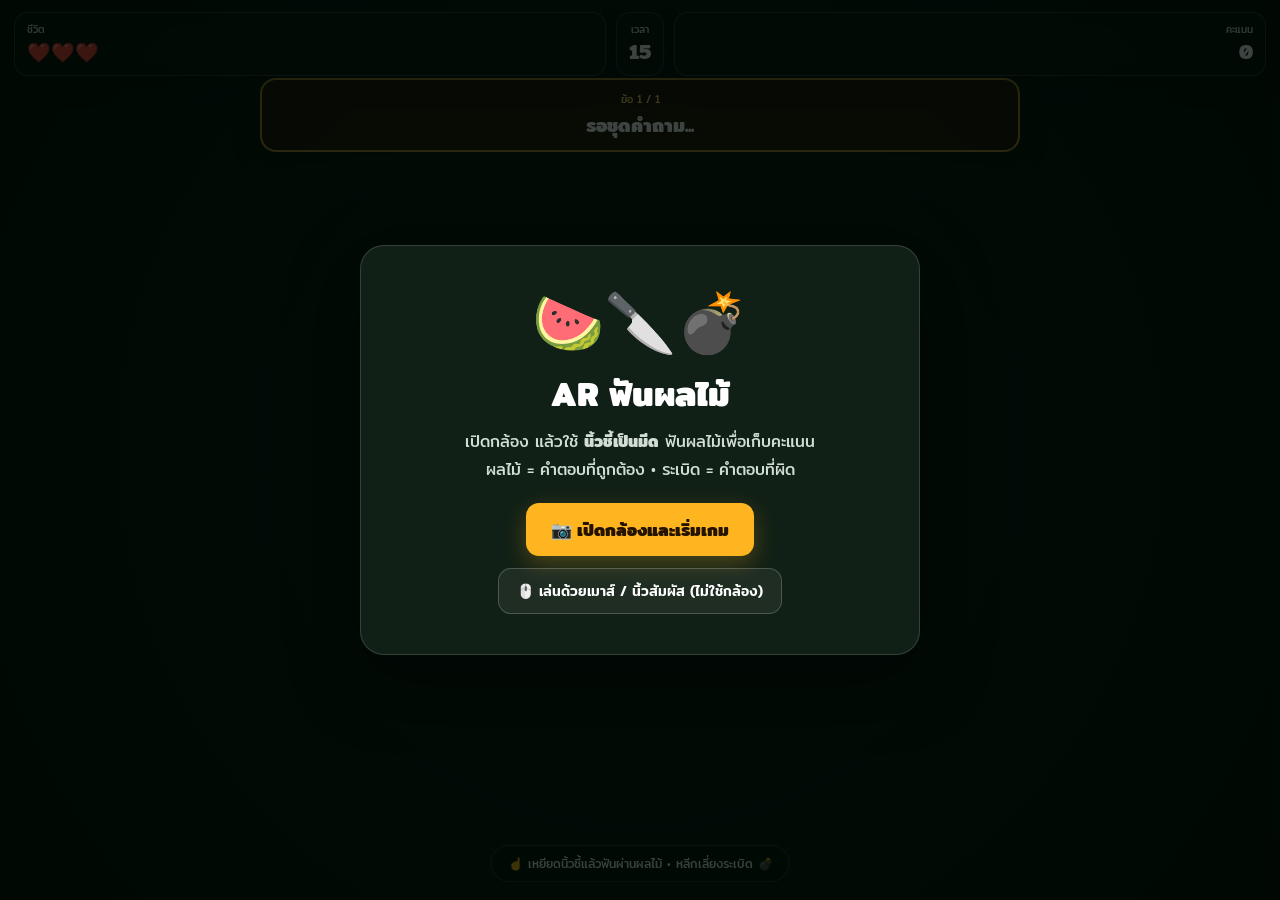
<file: ar_fruit_slash_game.html>
<!doctype html>
<html lang="th">
<head>
<meta charset="utf-8">
<meta name="viewport" content="width=device-width,initial-scale=1,maximum-scale=1,user-scalable=no">
<title>EduGame AR ฟันผลไม้เลี่ยงระเบิด</title>
<script src="edugame-common.js"></script>
<script src="edugame-libs.js"></script>
<style>
@import url('https://fonts.googleapis.com/css2?family=Mitr:wght@300;400;500;600;700;800&display=swap');
*{box-sizing:border-box} html,body{margin:0;width:100%;height:100%;overflow:hidden;background:#07150d;color:#fff;font-family:Mitr,sans-serif}
#app{position:relative;width:100%;height:100%;overflow:hidden;background:#07150d}
#video{position:absolute;width:100%;height:100%;object-fit:cover;transform:scaleX(-1);filter:saturate(1.04) brightness(.78)}
#gameCanvas{position:absolute;inset:0;width:100%;height:100%;touch-action:none}
.vignette{position:absolute;inset:0;pointer-events:none;background:radial-gradient(circle at center,transparent 45%,rgba(0,0,0,.55) 100%)}
.hud{position:absolute;left:14px;right:14px;top:12px;display:grid;grid-template-columns:1fr auto 1fr;gap:10px;align-items:start;z-index:5;pointer-events:none}
.badge{background:rgba(10,18,13,.78);border:1px solid rgba(255,255,255,.16);backdrop-filter:blur(8px);border-radius:14px;padding:8px 12px;box-shadow:0 8px 24px rgba(0,0,0,.2)}
.badge b{font-size:19px}.badge small{display:block;color:#d5dfd8;font-size:10px}
.centerHud{text-align:center}.timer{font-size:27px;color:#fff}.timer.warn{color:#ffd34d}.timer.danger{color:#ff6b6b}
.questionBox{position:absolute;top:78px;left:50%;transform:translateX(-50%);width:min(760px,calc(100% - 30px));background:rgba(40,22,7,.84);border:2px solid rgba(255,197,75,.65);border-radius:16px;padding:10px 18px;text-align:center;z-index:4;box-shadow:0 10px 28px rgba(0,0,0,.22)}
.questionBox .num{font-size:11px;color:#ffd86b}.questionBox .q{font-size:19px;font-weight:700;margin-top:2px}
.hint{position:absolute;bottom:18px;left:50%;transform:translateX(-50%);z-index:5;background:rgba(5,18,10,.72);border:1px solid rgba(255,255,255,.15);border-radius:30px;padding:8px 16px;font-size:12px;color:#eaf5ee;white-space:nowrap}
.overlay{position:absolute;inset:0;display:grid;place-items:center;background:rgba(1,8,4,.76);z-index:20;padding:20px;text-align:center}
.panel{width:min(560px,100%);background:rgba(18,34,23,.96);border:1px solid rgba(255,255,255,.15);border-radius:24px;padding:30px 24px;box-shadow:0 24px 70px rgba(0,0,0,.4)}
.panel h1{margin:0 0 8px;font-size:34px}.panel p{color:#d1ddd5;line-height:1.7;margin:8px 0 20px}
.primary{border:0;border-radius:13px;padding:13px 25px;background:#ffb51f;color:#241300;font:700 17px Mitr;cursor:pointer;box-shadow:0 8px 22px rgba(255,181,31,.25)}
.secondary{border:1px solid rgba(255,255,255,.2);border-radius:13px;padding:11px 18px;background:rgba(255,255,255,.06);color:#fff;font:500 14px Mitr;cursor:pointer;margin-left:8px}
.hidden{display:none!important}
.resultScore{font-size:44px;font-weight:800;color:#ffd45b;margin:8px}
.resultMeta{display:flex;justify-content:center;gap:10px;flex-wrap:wrap;margin:12px 0 20px}.pill{background:rgba(255,255,255,.08);padding:7px 11px;border-radius:10px;font-size:12px}
.cameraMsg{font-size:13px;color:#ffcf70;margin-top:10px}
@media(max-width:650px){.hud{grid-template-columns:auto 1fr auto}.badge{padding:6px 9px}.badge b{font-size:15px}.questionBox{top:70px}.questionBox .q{font-size:16px}.hint{font-size:10px;bottom:10px}.panel h1{font-size:28px}}
</style>
</head>
<body>
<div id="app">
  <video id="video" playsinline muted></video>
  <canvas id="gameCanvas"></canvas>
  <div class="vignette"></div>

  <div class="hud">
    <div class="badge"><small>ชีวิต</small><b id="lives">❤️❤️❤️</b></div>
    <div class="badge centerHud"><small>เวลา</small><b id="timer" class="timer">15</b></div>
    <div class="badge" style="text-align:right"><small>คะแนน</small><b id="score">0</b></div>
  </div>

  <div class="questionBox">
    <div class="num" id="questionNum">ข้อ 1 / 1</div>
    <div class="q" id="questionText">รอชุดคำถาม...</div>
    <img id="questionImage" alt="รูปประกอบคำถาม" style="display:none;max-height:64px;max-width:100%;border-radius:8px;margin-top:6px;object-fit:contain">
  </div>
  <div class="hint">☝️ เหยียดนิ้วชี้แล้วฟันผ่านผลไม้ • หลีกเลี่ยงระเบิด 💣</div>

  <div id="startOverlay" class="overlay">
    <div class="panel">
      <div style="font-size:58px">🍉🔪💣</div>
      <h1>AR ฟันผลไม้</h1>
      <p>เปิดกล้อง แล้วใช้ <b>นิ้วชี้เป็นมีด</b> ฟันผลไม้เพื่อเก็บคะแนน<br>ผลไม้ = คำตอบที่ถูกต้อง • ระเบิด = คำตอบที่ผิด</p>
      <button class="primary" id="startBtn">📷 เปิดกล้องและเริ่มเกม</button>
      <div style="margin-top:12px"><button class="secondary" id="pointerBtn" style="margin-left:0">🖱️ เล่นด้วยเมาส์ / นิ้วสัมผัส (ไม่ใช้กล้อง)</button></div>
      <div id="cameraMsg" class="cameraMsg"></div>
    </div>
  </div>

  <div id="questionOverlay" class="overlay hidden">
    <div class="panel">
      <div style="font-size:45px">🎯</div>
      <h1 id="roundTitle">ข้อ 1</h1>
      <p id="roundQuestion">คำถาม</p>
      <img id="roundImage" alt="รูปประกอบคำถาม" style="display:none;max-height:170px;max-width:100%;border-radius:12px;margin:0 auto 10px;object-fit:contain">
      <p style="font-size:13px">เตรียมนิ้วชี้ให้พร้อม แล้วกดเริ่ม<br>คุณมีเวลา <b style="color:#ffd45b">15 วินาที</b></p>
      <button class="primary" id="roundStartBtn">เริ่มฟันผลไม้</button>
    </div>
  </div>

  <div id="resultOverlay" class="overlay hidden">
    <div class="panel">
      <div style="font-size:50px">🏆</div>
      <h1>จบเกม!</h1>
      <div class="resultScore" id="finalScore">0</div>
      <div class="resultMeta">
        <span class="pill" id="fruitStat">🍎 ผลไม้ 0</span>
        <span class="pill" id="bombStat">💣 ระเบิด 0</span>
        <span class="pill" id="roundStat">ข้อ 0</span>
      </div>
      <button class="primary" id="restartBtn">เล่นอีกครั้ง</button>
      <button class="secondary" id="closeBtn">กลับไปเลือกเกม</button>
    </div>
  </div>
</div>

<script>
(() => {
  const video = document.getElementById('video');
  const canvas = document.getElementById('gameCanvas');
  const ctx = canvas.getContext('2d');
  const scoreEl = document.getElementById('score');
  const livesEl = document.getElementById('lives');
  const timerEl = document.getElementById('timer');
  const qNumEl = document.getElementById('questionNum');
  const qTextEl = document.getElementById('questionText');
  const startOverlay = document.getElementById('startOverlay');
  const questionOverlay = document.getElementById('questionOverlay');
  const resultOverlay = document.getElementById('resultOverlay');
  const cameraMsg = document.getElementById('cameraMsg');

  let questionSet = {name:'ชุดคำถาม',questions:[]};
  let questions = [];
  let roundIndex = 0, score = 0, lives = 3;
  let fruitsSliced = 0, bombsHit = 0;
  let roundActive = false, gameStarted = false;
  const ROUND_SECONDS = 15;
  let roundStartTime = 0, timeLeft = ROUND_SECONDS, lastSpawnSecond = -1;
  let objects = [], particles = [], trail = [];
  let lastFrame = performance.now(), handReady = false, lastHand = null;
  let camHandle = null, tracker = null, hands = null;
  let pendingStart = false;
  let pointerMode = false, pointerDown = false;

  const fruitEmoji = ['🍎','🍊','🍉','🍓','🍍','🍌','🥝','🍇','🍑'];
  const bombEmoji = '💣';

  function resize(){canvas.width=innerWidth*devicePixelRatio;canvas.height=innerHeight*devicePixelRatio;canvas.style.width=innerWidth+'px';canvas.style.height=innerHeight+'px';ctx.setTransform(devicePixelRatio,0,0,devicePixelRatio,0,0)}
  addEventListener('resize',resize); resize();

  const normalizeAnswer=EduCommon.normalizeAnswer;
  function escapeText(v){return String(v||'').replace(/[&<>"]/g,'');}

  function getAnswers(q){return (Array.isArray(q.answers)?q.answers:[]).map(normalizeAnswer).slice(0,4)}

  function setQuestionUI(){
    const q=questions[roundIndex]||{};
    qNumEl.textContent=`ข้อ ${roundIndex+1} / ${questions.length}`;
    qTextEl.textContent=q.question||'คำถาม';
    setImg('questionImage',q.image_url);
  }
  function setImg(id,url){const el=document.getElementById(id);if(!el)return;if(url){el.src=url;el.style.display='block'}else{el.removeAttribute('src');el.style.display='none'}}

  function showQuestionOverlay(){
    roundActive=false;
    setQuestionUI();
    document.getElementById('roundTitle').textContent=`ข้อ ${roundIndex+1}`;
    document.getElementById('roundQuestion').textContent=questions[roundIndex]?.question||'คำถาม';
    setImg('roundImage',questions[roundIndex]?.image_url);
    questionOverlay.classList.remove('hidden');
  }

  function startRound(){
    questionOverlay.classList.add('hidden');
    roundActive=true; roundStartTime=performance.now(); timeLeft=ROUND_SECONDS;
    timerEl.textContent=String(ROUND_SECONDS); timerEl.className='timer';
    objects=[]; particles=[]; trail=[]; lastSpawnSecond=-1;
    spawnObjects();
  }

  function spawnObjects(){
    const q=questions[roundIndex]||{};
    const answers=getAnswers(q);
    const correctIndex=Number.isInteger(q.correct)?q.correct:0;
    const correct=answers[correctIndex]||{text:'คำตอบที่ถูก',image_url:''};
    const wrong=answers.filter((_,i)=>i!==correctIndex);
    const now=performance.now();
    // ทุก ๆ 1 วินาที: ผลไม้ 5 ชิ้น + ระเบิด 2 ลูก
    for(let i=0;i<5;i++) objects.push(makeObject('fruit',correct,i));
    for(let i=0;i<2;i++) objects.push(makeObject('bomb',wrong[i%Math.max(1,wrong.length)]||{text:'คำตอบผิด',image_url:''},i));
    lastSpawnSecond=Math.floor((now-roundStartTime)/1000);
  }

  function makeObject(type,answer,i){
    const w=innerWidth,h=innerHeight;
    const x=70+Math.random()*Math.max(100,w-140);
    return {
      type, answer, x, y:h+75+Math.random()*100,
      vx:(Math.random()-.5)*(type==='bomb'?110:150), vy:-(720+Math.random()*260),
      r:type==='bomb'?47:52, rotation:(Math.random()-.5)*.5, vr:(Math.random()-.5)*2.2,
      sliced:false, born:performance.now()+i*55, remove:false,
      emoji:type==='bomb'?bombEmoji:fruitEmoji[Math.floor(Math.random()*fruitEmoji.length)]
    };
  }

  function update(dt,now){
    if(roundActive){
      timeLeft=Math.max(0,ROUND_SECONDS-(now-roundStartTime)/1000);
      timerEl.textContent=Math.ceil(timeLeft);
      timerEl.className='timer'+(timeLeft<=3?' danger':timeLeft<=5?' warn':'');
      const elapsedSecond=Math.floor((now-roundStartTime)/1000);
      if(elapsedSecond>lastSpawnSecond && elapsedSecond<ROUND_SECONDS){ spawnObjects(); }
      if(timeLeft<=0){endRound();}
    }
    objects.forEach(o=>{
      if(now<o.born)return;
      o.x+=o.vx*dt; o.y+=o.vy*dt; o.vy+=900*dt; o.rotation+=o.vr*dt;
      if(o.x<40||o.x>innerWidth-40)o.vx*=-1;
    });
    objects=objects.filter(o=>o.y<innerHeight+140 && !o.remove);
    particles.forEach(p=>{p.x+=p.vx*dt;p.y+=p.vy*dt;p.vy+=600*dt;p.life-=dt});
    particles=particles.filter(p=>p.life>0);
    trail=trail.filter(p=>now-p.t<170);
  }

  function drawImageCover(img,x,y,w,h){
    const iw=img.naturalWidth||1,ih=img.naturalHeight||1,scale=Math.max(w/iw,h/ih),dw=iw*scale,dh=ih*scale;
    ctx.drawImage(img,x-dw/2,y-dh/2,dw,dh);
  }

  function drawObject(o){
    if(performance.now()<o.born)return;
    ctx.save();ctx.translate(o.x,o.y);ctx.rotate(o.rotation);
    ctx.shadowBlur=18;ctx.shadowColor=o.type==='bomb'?'rgba(255,60,60,.65)':'rgba(255,205,60,.55)';
    ctx.textAlign='center';ctx.textBaseline='middle';
    const mode=EduCommon.answerMode(o.answer);
    const fill=o.type==='bomb'?'rgba(115,14,14,.92)':'rgba(20,74,39,.92)';
    if(mode==='text'){
      // ไม่มีรูป -> แสดงข้อความที่พิมพ์ไว้ (มีผลไม้/ระเบิดเป็นตัวตกแต่ง)
      ctx.font=`${o.r*1.55}px "Apple Color Emoji","Segoe UI Emoji",sans-serif`;
      ctx.fillText(o.emoji,0,-8);
      ctx.shadowBlur=0;
      EduCommon.drawAnswerCard(ctx,o.answer,0,o.r*.72+16,{fill,stroke:'rgba(255,255,255,.72)',lineWidth:1,font:'Mitr, sans-serif',fontSize:14,maxTextWidth:190,minWidth:90,textOnlyHeight:32});
    }else{
      // มีรูป -> แสดงรูป และถ้ามีข้อความจะอยู่ใต้ภาพ
      ctx.shadowBlur=0;
      const box=EduCommon.drawAnswerCard(ctx,o.answer,0,0,{fill,stroke:'rgba(255,255,255,.9)',lineWidth:3,font:'Mitr, sans-serif',fontSize:14,imageSize:o.r*1.5});
      ctx.font='24px "Apple Color Emoji","Segoe UI Emoji",sans-serif';
      ctx.fillText(o.emoji,box.w/2-6,-box.h/2+6);
    }
    ctx.restore();
  }
  function roundRect(c,x,y,w,h,r){c.beginPath();c.moveTo(x+r,y);c.arcTo(x+w,y,x+w,y+h,r);c.arcTo(x+w,y+h,x,y+h,r);c.arcTo(x,y+h,x,y,r);c.arcTo(x,y,x+w,y,r);c.closePath()}

  function draw(){
    ctx.clearRect(0,0,innerWidth,innerHeight);
    objects.forEach(drawObject);
    particles.forEach(p=>{
      ctx.globalAlpha=Math.max(0,p.life/.65);ctx.fillStyle=p.type==='bomb'?'#ff4f4f':'#ffd45b';ctx.beginPath();ctx.arc(p.x,p.y,p.size,0,Math.PI*2);ctx.fill();
    });
    ctx.globalAlpha=1;
    if(trail.length>1){
      ctx.save();ctx.lineCap='round';ctx.lineJoin='round';
      for(let i=1;i<trail.length;i++){
        const a=trail[i-1],b=trail[i];const alpha=i/trail.length;
        ctx.strokeStyle=`rgba(120,220,255,${alpha*.9})`;ctx.lineWidth=4+alpha*10;
        ctx.beginPath();ctx.moveTo(a.x,a.y);ctx.lineTo(b.x,b.y);ctx.stroke();
      }
      ctx.strokeStyle='rgba(255,255,255,.9)';ctx.lineWidth=3;
      const p=trail[trail.length-1];ctx.beginPath();ctx.arc(p.x,p.y,9,0,Math.PI*2);ctx.stroke();
      ctx.restore();
    }
  }

  function slashAt(x,y){
    if(!roundActive)return;
    for(const o of objects){
      if(o.sliced||performance.now()<o.born)continue;
      if(Math.hypot(x-o.x,y-o.y)<o.r*1.05){
        o.sliced=true;
        if(o.type==='fruit'){
          score+=10;fruitsSliced++; burst(o.x,o.y,'fruit');
        }else{
          score=Math.max(0,score-5);bombsHit++;lives--;burst(o.x,o.y,'bomb');updateLives();
          if(lives<=0){endGame();return;}
        }
        updateScore();
      }
    }
  }
  function burst(x,y,type){
    for(let i=0;i<18;i++)particles.push({x,y,vx:(Math.random()-.5)*330,vy:(Math.random()-.8)*330,size:3+Math.random()*6,life:.45+Math.random()*.25,type});
  }
  function updateScore(){scoreEl.textContent=score;EduCommon.reportScore(score)}
  function updateLives(){livesEl.textContent='❤️'.repeat(lives)+'🖤'.repeat(3-lives)}

  function endRound(){
    if(!roundActive)return;
    roundActive=false;
    setTimeout(()=>{
      if(lives<=0){endGame();return}
      roundIndex++;
      if(roundIndex>=questions.length)endGame(); else showQuestionOverlay();
    },500);
  }

  function endGame(){
    roundActive=false;gameStarted=false;
    document.getElementById('finalScore').textContent=score;
    document.getElementById('fruitStat').textContent=`🍎 ผลไม้ ${fruitsSliced}`;
    document.getElementById('bombStat').textContent=`💣 ระเบิด ${bombsHit}`;
    document.getElementById('roundStat').textContent=`📝 ${Math.min(roundIndex+1,questions.length)} ข้อ`;
    resultOverlay.classList.remove('hidden');
    window.parent.postMessage({type:'EDUGAME_FRUIT_RESULT',payload:{score,fruitsSliced,bombsHit,rounds:questions.length}},'*');
    EduCommon.reportScore(score,{final:true});
  }

  function beginGame(delay){
    startOverlay.classList.add('hidden');
    resetGame();
    setTimeout(showQuestionOverlay,delay||350);
  }

  function enterPointerMode(msg){
    pointerMode=true;
    cameraMsg.textContent=msg||'โหมดเมาส์/สัมผัส: กดค้างแล้วลากผ่านผลไม้เพื่อฟัน';
    document.querySelector('.hint').textContent='🖱️ กดค้างแล้วลากเมาส์/นิ้วผ่านผลไม้เพื่อฟัน • หลีกเลี่ยงระเบิด 💣';
    video.style.display='none';
    if(gameStarted||!resultOverlay.classList.contains('hidden')){ // สลับกลางเกม/ตอนดูผลคะแนน: ไม่รีเซ็ตเกม
      lastHand=null;
      const hint=document.querySelector('.hint'),old=hint.textContent;
      hint.textContent='⚠️ '+(msg||'สลับเป็นโหมดเมาส์/สัมผัส');
      setTimeout(()=>{hint.textContent='🖱️ กดค้างแล้วลากเมาส์/นิ้วผ่านผลไม้เพื่อฟัน • หลีกเลี่ยงระเบิด 💣'},5000);
      return;
    }
    beginGame(msg?1200:350);
  }

  async function startCamera(){
    const btn=document.getElementById('startBtn');
    btn.disabled=true;
    cameraMsg.textContent='กำลังเปิดกล้อง... (กดอนุญาตเมื่อเบราว์เซอร์ถาม)';
    try{
      camHandle=await EduLibs.openCamera(video);
    }catch(e){
      btn.disabled=false;
      enterPointerMode('เปิดกล้องไม่ได้: '+EduLibs.explainCameraError(e)+' — สลับเป็นโหมดเมาส์/สัมผัสให้แล้ว');
      return;
    }
    camHandle.onEnded(()=>fallbackToPointer('กล้องหยุดส่งภาพ — สลับเป็นโหมดเมาส์/สัมผัสให้แล้ว'));
    cameraMsg.textContent='กล้องพร้อมแล้ว ✓ กำลังโหลดระบบตรวจจับมือ...';
    try{
      await EduLibs.loadAll(['hands']);
      initHands();
      await EduLibs.initHands(hands);
      tracker=EduLibs.trackHands(video,hands,{onFatal:()=>fallbackToPointer('ระบบตรวจจับมือหยุดทำงาน — สลับเป็นโหมดเมาส์/สัมผัสให้แล้ว')});
    }catch(e){
      btn.disabled=false;
      hands=null;
      fallbackToPointer('โหลดระบบตรวจจับมือไม่ได้ (ตรวจสอบอินเทอร์เน็ต) — สลับเป็นโหมดเมาส์/สัมผัสให้แล้ว');
      return;
    }
    cameraMsg.textContent='พร้อมเล่น ✓';
    beginGame(350);
  }

  function fallbackToPointer(msg){
    if(tracker){tracker.stop();tracker=null}
    if(camHandle){camHandle.stop();camHandle=null}
    enterPointerMode(msg);
  }

  function moveBlade(x,y){
    if(lastHand){
      const steps=Math.max(1,Math.ceil(Math.hypot(x-lastHand.x,y-lastHand.y)/16));
      for(let i=1;i<=steps;i++){
        const px=lastHand.x+(x-lastHand.x)*i/steps,py=lastHand.y+(y-lastHand.y)*i/steps;
        trail.push({x:px,y:py,t:performance.now()});slashAt(px,py);
      }
    }
    lastHand={x,y};
  }

  canvas.addEventListener('pointerdown',e=>{ if(!pointerMode)return; pointerDown=true; lastHand=null; try{canvas.setPointerCapture(e.pointerId)}catch(_){} moveBlade(e.clientX,e.clientY); e.preventDefault(); });
  canvas.addEventListener('pointermove',e=>{ if(!pointerMode||!pointerDown)return; moveBlade(e.clientX,e.clientY); e.preventDefault(); });
  const endPtr=()=>{ pointerDown=false; lastHand=null; };
  canvas.addEventListener('pointerup',endPtr); canvas.addEventListener('pointercancel',endPtr); canvas.addEventListener('pointerleave',endPtr);

  function initHands(){
    if(hands)return;
    hands=new Hands({locateFile:file=>EduLibs.handsBase()+file});
    hands.setOptions({maxNumHands:1,modelComplexity:1,minDetectionConfidence:.58,minTrackingConfidence:.58});
    hands.onResults(results=>{
      handReady=!!(results.multiHandLandmarks&&results.multiHandLandmarks.length);
      if(!handReady){lastHand=null;return}
      const lm=results.multiHandLandmarks[0], tip=lm[8];
      // แปลงพิกัดให้ตรงกับภาพกล้องที่ถูกกลับด้านและครอบตัดแบบ cover
      const mp=EduLibs.mapPoint(video,tip.x,tip.y,innerWidth,innerHeight),x=mp.x,y=mp.y;
      const extended = tip.y < lm[6].y; // นิ้วชี้เหยียดเป็นหลัก
      if(extended){ moveBlade(x,y); } else lastHand=null;
    });
  }

  function resetGame(){
    if(!questions.length){questions=EduCommon.defaultQuestions();}
    roundIndex=0;score=0;lives=3;fruitsSliced=0;bombsHit=0;objects=[];particles=[];trail=[];gameStarted=true;updateScore();updateLives();setQuestionUI();
  }

  document.getElementById('startBtn').onclick=startCamera;
  document.getElementById('pointerBtn').onclick=()=>enterPointerMode();
  document.getElementById('roundStartBtn').onclick=startRound;
  document.getElementById('restartBtn').onclick=()=>{resultOverlay.classList.add('hidden');resetGame();showQuestionOverlay()};
  document.getElementById('closeBtn').onclick=()=>window.parent.postMessage({type:'EDUGAME_CLOSE_GAME'},'*');

  window.addEventListener('message',e=>{
    if(e.data?.type==='EDUGAME_QUESTION_SET'){
      questionSet=e.data.payload||{};questions=EduCommon.normalizeQuestions(questionSet.questions);EduCommon.preloadQuestions(questions);
      if(questions.length){setQuestionUI(); if(!gameStarted){/* wait for start */}}
    }
  });

  window.parent.postMessage({type:'EDUGAME_FRUIT_READY'},'*');

  function loop(now){
    const dt=Math.min(.035,(now-lastFrame)/1000);lastFrame=now;update(dt,now);draw();requestAnimationFrame(loop);
  }
  requestAnimationFrame(loop);
})();
</script>
</body>
</html>
</file>
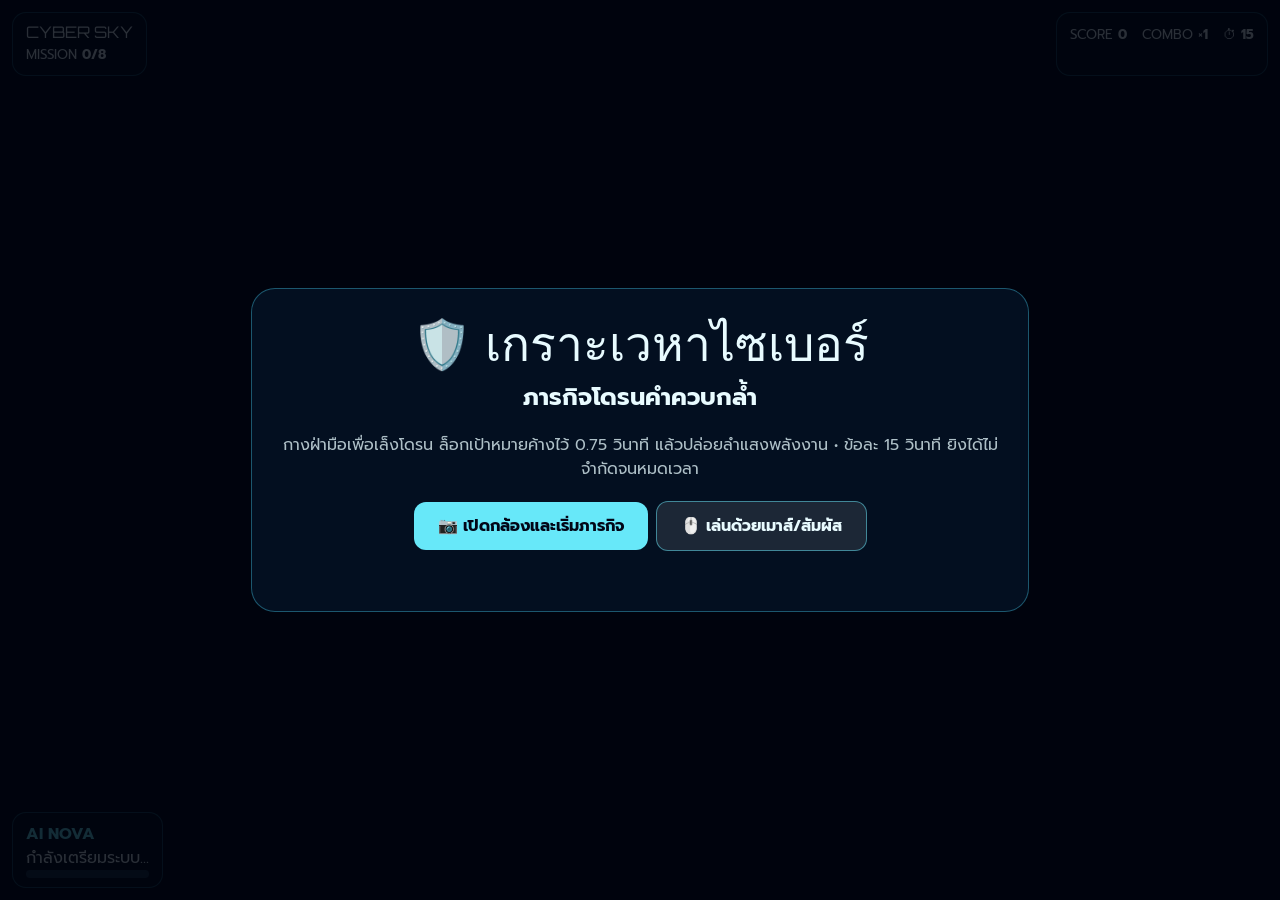
<file: cyber_sky_aero_intercept.html>
<!doctype html><html lang="th"><head><meta charset="utf-8"><meta name="viewport" content="width=device-width,initial-scale=1">
<title>เกราะเวหาไซเบอร์</title>
<link href="https://fonts.googleapis.com/css2?family=Kanit:wght@400;600;700&family=Orbitron:wght@500;700;800&family=Prompt:wght@400;600;700&family=Rajdhani:wght@500;700&display=swap" rel="stylesheet">
<style>
html,body{margin:0;width:100%;height:100%;overflow:hidden;background:#020817;color:#e8fbff;font-family:Prompt,sans-serif}#v{position:fixed;inset:0;width:100%;height:100%;object-fit:cover;transform:scaleX(-1);opacity:.62;filter:brightness(.85) saturate(1.05)}canvas{position:fixed;inset:0;width:100%;height:100%}.hud{position:fixed;z-index:4;top:12px;left:12px;right:12px;display:flex;justify-content:space-between;gap:8px;pointer-events:none}.glass{background:rgba(3,15,34,.72);border:1px solid rgba(70,220,255,.3);backdrop-filter:blur(10px);border-radius:14px;padding:9px 13px}.orbit{font-family:Orbitron}.modal{position:fixed;z-index:9;inset:0;display:flex;align-items:center;justify-content:center;background:rgba(0,3,12,.82)}.card{width:min(720px,calc(100% - 32px));padding:28px;border-radius:24px;background:rgba(4,16,34,.97);border:1px solid rgba(74,220,255,.35);text-align:center}.bar{height:8px;background:#16334a;border-radius:8px;overflow:hidden}.fill{height:100%;width:0;background:#67e8f9}.banner{position:fixed;z-index:6;top:20%;left:50%;transform:translateX(-50%);padding:12px 24px;border-radius:14px;text-align:center;display:none}.nova{position:fixed;z-index:4;bottom:12px;left:12px;max-width:420px}.stars{font-size:42px;letter-spacing:6px;color:#fde68a}
#question-pop{position:fixed;z-index:8;left:50%;top:50%;width:min(92vw,920px);min-height:170px;box-sizing:border-box;padding:clamp(20px,4vw,44px);display:flex;flex-direction:column;align-items:center;justify-content:center;gap:12px;text-align:center;background:linear-gradient(135deg,rgba(5,35,62,.98),rgba(9,18,48,.98));border:2px solid #67e8f9;border-radius:26px;box-shadow:0 0 55px rgba(34,211,238,.35);transform:translate(-50%,-50%);opacity:0;pointer-events:none}
#question-pop.show{animation:question-arrive 2.15s cubic-bezier(.2,.8,.2,1) forwards}
#question-pop .q-label{font:700 clamp(13px,2vw,19px) Orbitron,sans-serif;letter-spacing:.14em;color:#67e8f9}
#question-pop .q-text{font-size:clamp(23px,4vw,42px);font-weight:700;line-height:1.35;color:#fff;text-shadow:0 2px 14px rgba(0,0,0,.5)}
#question-pop img{max-width:min(40vw,230px);max-height:22vh;object-fit:contain;border-radius:12px}
@keyframes question-arrive{0%{top:50%;transform:translate(-50%,-50%) scale(1);width:min(92vw,920px);min-height:210px;opacity:0}12%{opacity:1}68%{top:50%;transform:translate(-50%,-50%) scale(.88);width:min(92vw,920px);opacity:1}100%{top:84px;transform:translate(-50%,0) scale(.68);width:min(92vw,920px);min-height:110px;padding:12px 20px;border-radius:18px;opacity:.96}}
@media(max-width:600px){@keyframes question-arrive{0%{top:50%;transform:translate(-50%,-50%) scale(1);width:94vw;min-height:200px;opacity:0}12%{opacity:1}68%{top:50%;transform:translate(-50%,-50%) scale(.9);width:94vw;opacity:1}100%{top:76px;transform:translate(-50%,0) scale(.78);width:94vw;min-height:90px;padding:10px;border-radius:16px;opacity:.96}}}
#question-pop.hide{display:none}

.text-3xl{font-size:1.875rem;line-height:2.25rem}.text-2xl{font-size:1.5rem;line-height:2rem}@media(min-width:768px){.md\:text-5xl{font-size:3rem;line-height:1.1}}
.mt-3{margin-top:.75rem}.mt-5{margin-top:1.25rem}.opacity-75{opacity:.75}
button#go,button#goPointer{border:0;cursor:pointer;border-radius:12px;padding:12px 24px;font-weight:700;font-family:inherit;font-size:16px;background:#67e8f9;color:#020617}
button#goPointer{background:rgba(255,255,255,.1);color:#e8fbff;border:1px solid rgba(103,232,249,.5);margin-left:8px}
#modal #cam-note{margin-top:14px;font-size:13px;color:#fde68a;min-height:18px}
canvas#c{touch-action:none}
</style></head><body>
<video id="v" autoplay playsinline muted></video><canvas id="c"></canvas>
<div class="hud"><div class="glass"><div class="orbit">CYBER SKY</div><small>MISSION <b id="m">0/8</b></small></div><div class="glass"><small>SCORE <b id="s">0</b> &nbsp; COMBO ×<b id="co">1</b> &nbsp; ⏱ <b id="tm">15</b></small></div></div>
<div class="nova glass"><b style="color:#67e8f9">AI NOVA</b><img id="qimg" alt="รูปประกอบคำถาม" style="display:none;max-height:120px;max-width:100%;border-radius:10px;margin:6px 0;object-fit:contain"><div id="msg">กำลังเตรียมระบบ...</div><div class="bar"><div id="charge" class="fill"></div></div></div>
<div id="banner" class="banner"></div><div id="question-pop" aria-live="polite"><div class="q-label">INCOMING QUESTION</div><div id="question-pop-text" class="q-text"></div><img id="question-pop-img" alt="" style="display:none"></div>
<div id="modal" class="modal"><div class="card"><div class="orbit text-3xl md:text-5xl">🛡️ เกราะเวหาไซเบอร์</div><h2 id="mt" class="text-2xl mt-3">ภารกิจโดรนคำควบกล้ำ</h2><p id="md" class="opacity-75 mt-3">กางฝ่ามือเพื่อเล็งโดรน ล็อกเป้าหมายค้างไว้ 0.75 วินาที แล้วปล่อยลำแสงพลังงาน • ข้อละ 15 วินาที ยิงได้ไม่จำกัดจนหมดเวลา</p><div class="mt-5"><button id="go">📷 เปิดกล้องและเริ่มภารกิจ</button><button id="goPointer">🖱️ เล่นด้วยเมาส์/สัมผัส</button></div><div id="cam-note"></div></div></div>
<script src="edugame-common.js"></script><script src="edugame-libs.js"></script>
<script>
const cv=document.getElementById('c'),x=cv.getContext('2d'),vid=document.getElementById('v');let nextWaveAt=0,lastT=0,pointerMode=false,ptr=null,loopOn=false,camStarted=false,advancing=false,qStart=0,TIME_LIMIT=15,W,H,dpr=1,running=false,hand=null,open=false,qs=[],idx=0,score=0,combo=1,drones=[],target=null,lockAt=0,particles=[],shake=0,audio=null,cam=null;
function size(){W=innerWidth;H=innerHeight;dpr=devicePixelRatio||1;cv.width=W*dpr;cv.height=H*dpr;x.setTransform(dpr,0,0,dpr,0,0)}addEventListener('resize',size);size();
function norm(a){return (a||[]).map(q=>{const n=EduCommon.normalizeQuestion(q);if(!n.question)n.question='เลือกคำตอบที่ถูกต้อง';if(!Number.isInteger(q.correct)&&q.correctAnswer){const k=n.answers.findIndex(x=>x.text===q.correctAnswer);n.correct=Math.max(0,k)}return n})}

function defaults(){return norm([{question:'คำใดเป็นคำควบกล้ำแท้ที่มี ร',answers:['ครู','ตลาด','บ้าน','ดินสอ'],correct:0},{question:'คำใดเป็นคำควบกล้ำแท้ที่มี ล',answers:['กล้า','ขนม','จาน','โต๊ะ'],correct:0},{question:'คำใดเป็นคำควบกล้ำแท้ที่มี ว',answers:['กวาง','กิน','นอน','เขียน'],correct:0},{question:'คำใดเป็นคำควบกล้ำแท้',answers:['พร้อม','อาหาร','โรงเรียน','นาฬิกา'],correct:0},{question:'คำใดมีพยัญชนะต้นควบกล้ำ',answers:['ครู','ช้าง','แมว','ดินสอ'],correct:0},{question:'คำใดเป็นคำควบกล้ำแท้',answers:['กลม','กระเป๋า','ดอกไม้','หนังสือ'],correct:0},{question:'คำใดเป็นคำควบกล้ำแท้ที่มี ว',answers:['กวาด','กิน','นอน','เขียน'],correct:0},{question:'คำใดเป็นคำควบกล้ำแท้ที่มี ร',answers:['กรอบ','ปลา','แก้ว','โต๊ะ'],correct:0}])}
function say(t){document.getElementById('msg').textContent=t}
function snd(type){try{audio=audio||new (AudioContext||webkitAudioContext)();let o=audio.createOscillator(),g=audio.createGain();o.connect(g);g.connect(audio.destination);let now=audio.currentTime;o.frequency.setValueAtTime(type==='charge'?180:type==='hit'?700:type==='bad'?100:320,now);o.frequency.exponentialRampToValueAtTime(type==='hit'?1200:type==='charge'?600:60,now+.25);g.gain.setValueAtTime(.0001,now);g.gain.exponentialRampToValueAtTime(.12,now+.02);g.gain.exponentialRampToValueAtTime(.0001,now+.32);o.start();o.stop(now+.34)}catch(e){}}
const WAVE_EVERY=()=>W<700?2.6:1.8, FALL_MIN=70, FALL_MAX=105;
function spawn(){advancing=false;qStart=performance.now();drones=[];target=null;spawnWave(true);nextWaveAt=qStart+WAVE_EVERY()*1000}
/* ปล่อยตัวเลือกลงมาเป็นระลอก (เหมือนเกมฟันผลไม้): ทุกระลอกมีครบทุกตัวเลือก ลอยลงจากฟ้าด้วยความเร็วต่างกัน
   ระลอกแรกเริ่มบนจอทันทีเพื่อไม่ให้หน้าจอว่าง ตัวเลือกที่ไม่ได้กรอก (ว่าง) จะไม่ถูกปล่อยลงมา */
function spawnWave(first){
 const q=qs[idx]||defaults()[0];
 const opts=q.answers.map((a,i)=>({a,i})).filter(o=>o.a.text||o.a.image_url||o.i===q.correct);
 const order=opts.map((_,i)=>i).sort(()=>Math.random()-.5);
 opts.forEach((o,k)=>{
  const slot=order[k];
  drones.push({ans:o.a,word:o.a.text||'รูปภาพ',correct:o.i===q.correct,
   x:W*(.12+.76*(slot+.5)/opts.length)+(Math.random()-.5)*W*.05,
   y:first?H*(.16+Math.random()*.34):-70-Math.random()*70,
   vx:(Math.random()-.5)*34,vy:FALL_MIN+Math.random()*(FALL_MAX-FALL_MIN),
   phase:Math.random()*7,hit:false});
 });
}
function drawDrone(d,t){x.save();x.translate(d.x,d.y+Math.sin(t/500+d.phase)*5);
const sel=d===target;
const box=EduCommon.drawAnswerCard(x,d.ans,0,0,{imageSize:96,fill:'#0f2f45',stroke:sel?'#fde68a':'#67e8f9',lineWidth:sel?3:2,textColor:'#fff',font:'Kanit, Prompt, sans-serif',fontSize:17,maxTextWidth:190,minWidth:84,textOnlyHeight:38});
x.strokeStyle=sel?'#fde68a':'#67e8f9';x.lineWidth=2;
for(const sy of[-1,1])for(const sx of[-1,1]){const cx0=sx*box.w/2,cy0=sy*box.h/2;x.beginPath();x.moveTo(cx0,cy0);x.lineTo(cx0+sx*22,cy0+sy*20);x.stroke();x.beginPath();x.arc(cx0+sx*28,cy0+sy*25,7,0,7);x.stroke()}
d.r=Math.max(box.w,box.h)/2+30;
if(sel){x.strokeStyle='#fde68a';x.lineWidth=3;x.beginPath();x.arc(0,0,d.r+10,0,7);x.stroke()}
x.restore()}

function effect(px,py,good){for(let i=0;i<28;i++)particles.push({x:px,y:py,vx:(Math.random()-.5)*8,vy:(Math.random()-.5)*8,l:30,g:good})}
function sp(p){return EduLibs.mapPoint(vid,p.x,p.y,W,H)}
function handDraw(){if(pointerMode){if(!ptr)return;x.strokeStyle='#67e8f9';x.lineWidth=4;x.beginPath();x.arc(ptr.x,ptr.y,35,0,7);x.stroke();x.fillStyle='rgba(103,232,249,.16)';x.beginPath();x.arc(ptr.x,ptr.y,18,0,7);x.fill();return}if(!hand)return;const tp=sp(hand[8]);let px=tp.x,py=tp.y;x.strokeStyle='#67e8f9';x.lineWidth=4;x.beginPath();x.arc(px,py,35,0,7);x.stroke();x.fillStyle='rgba(103,232,249,.16)';x.beginPath();x.arc(px,py,18,0,7);x.fill();x.strokeStyle='#a5f3fc';x.lineWidth=2;[4,8,12,16,20].forEach(i=>{x.beginPath();x.moveTo(px,py);const q2=sp(hand[i]);x.lineTo(q2.x,q2.y);x.stroke()})}
function tick(){if(advancing)return;const left=Math.max(0,TIME_LIMIT-(performance.now()-qStart)/1000);document.getElementById('tm').textContent=Math.ceil(left);if(left<=0)timeout()}
function timeout(){advancing=true;target=null;document.getElementById('charge').style.width='0%';snd('charge');showBanner('⏱️ หมดเวลา',true,'ไปข้อต่อไป');say('หมดเวลาแล้ว! ไปข้อต่อไป');drones=[];setTimeout(()=>next(),800)}
function showQuestion(q){
 say(q.question);
 const im=document.getElementById('qimg');
 if(q.image_url){im.src=q.image_url;im.style.display='block'}else{im.removeAttribute('src');im.style.display='none'}
 const pop=document.getElementById('question-pop'),txt=document.getElementById('question-pop-text'),pic=document.getElementById('question-pop-img');
 txt.textContent=q.question||'คำถาม';
 if(q.image_url){pic.src=q.image_url;pic.style.display='block'}else{pic.removeAttribute('src');pic.style.display='none'}
 pop.classList.remove('hide','show');void pop.offsetWidth;pop.classList.add('show');
 window.clearTimeout(window.__qPopTimer);window.__qPopTimer=setTimeout(()=>{pop.classList.remove('show');pop.classList.add('hide')},6500);
}
function total(){return qs.length||8}

function loop(t){if(!running){loopOn=false;return}tick();if(pointerMode)process();x.clearRect(0,0,W,H);if(shake){x.save();x.translate((Math.random()-.5)*shake,(Math.random()-.5)*shake);shake*=.86;if(shake<.5)shake=0}
x.strokeStyle='rgba(103,232,249,.08)';for(let i=0;i<55;i++){let xx=(i*79+t*.08)%W,yy=(i*47)%H;x.beginPath();x.moveTo(xx,yy);x.lineTo(xx-20,yy+65);x.stroke()}const dt=Math.min(.05,(t-(lastT||t))/1000);lastT=t;if(!advancing&&performance.now()>=nextWaveAt){spawnWave(false);nextWaveAt=performance.now()+WAVE_EVERY()*1000}drones.forEach(d=>{d.x+=d.vx*dt;d.y+=d.vy*dt;if(d.x<90||d.x>W-90)d.vx*=-1});drones=drones.filter(d=>d.y<H+130);if(target&&!drones.includes(target))target=null;drones.forEach(d=>drawDrone(d,t));for(let i=particles.length-1;i>=0;i--){let p=particles[i];p.x+=p.vx;p.y+=p.vy;p.l--;x.globalAlpha=p.l/30;x.fillStyle=p.g?'#67e8f9':'#fb7185';x.fillRect(p.x,p.y,4,4);if(p.l<=0)particles.splice(i,1)}x.globalAlpha=1;handDraw();if(shake)x.restore();requestAnimationFrame(loop)}
function isOpen(l){const wrist=l[0];let good=0;for(const tip of[8,12,16,20]){const pip=tip-2;const a=Math.hypot(l[tip].x-wrist.x,l[tip].y-wrist.y),b=Math.hypot(l[pip].x-wrist.x,l[pip].y-wrist.y);if(a>b*1.12)good++}return good>=3}
function process(){if(!running||advancing)return;let px,py;if(pointerMode){if(!ptr){target=null;document.getElementById('charge').style.width='0%';return}px=ptr.x;py=ptr.y}else{if(!hand)return;open=isOpen(hand);if(!open){target=null;document.getElementById('charge').style.width='0%';return}const tp=sp(hand[8]);px=tp.x;py=tp.y}let best=null,dist=9999;drones.forEach(d=>{if(d.y<24)return;let z=Math.hypot(d.x-px,d.y-py);if(z<dist){dist=z;best=d}});if(!best||dist>(best.r||60)+(pointerMode?20:70)){target=null;document.getElementById('charge').style.width='0%';say(pointerMode?'เลื่อนเมาส์/นิ้วไปที่โดรนที่เป็นคำตอบ แล้วค้างไว้':'กางฝ่ามือแล้วเล็งไปที่โดรน')}else{if(target!==best){target=best;lockAt=performance.now();snd('charge')}let p=Math.min(100,(performance.now()-lockAt)/750*100);document.getElementById('charge').style.width=p+'%';say('ล็อกเป้า '+Math.round(p)+'%');if(p>=100){fire();}}}
function fire(){if(!target||advancing)return;let d=target;target=null;document.getElementById('charge').style.width='0%';effect(d.x,d.y,d.correct);if(d.correct){let add=100*combo;score+=add;combo=Math.min(5,combo+1);snd('hit');showBanner('⚡ ยิงโดน! +'+add,true);say('ถูกต้อง! เก่งมาก')}else{combo=1;shake=18;snd('bad');showBanner('🛡️ โล่ป้องกัน! คำตอบผิด',false);say('ยังไม่ถูกต้อง ลองใหม่ได้เลย')}document.getElementById('s').textContent=score;document.getElementById('co').textContent=combo;EduCommon.reportScore(score);drones=drones.filter(q=>q!==d);lockAt=performance.now()}
let bannerTimer=null;function showBanner(t,good,sub){let b=document.getElementById('banner');b.innerHTML='<b>'+t+'</b><div>'+(sub||((good)?'ตอบถูกต้อง':'คำตอบนี้ยังไม่ถูกต้อง'))+'</div>';b.style.display='block';b.style.background=good?'rgba(4,130,110,.9)':'rgba(180,25,55,.92)';clearTimeout(bannerTimer);bannerTimer=setTimeout(()=>b.style.display='none',1200)}
function next(){idx++;document.getElementById('m').textContent=Math.min(idx,total())+'/'+total();if(idx>=total()){victory();return}spawn();showQuestion(qs[idx])}
function victory(){running=false;const k=total()/8;let stars=score>=700*k?'★★★':score>=400*k?'★★☆':'★☆☆';document.getElementById('modal').style.display='flex';document.getElementById('mt').textContent='🏆 ภารกิจสำเร็จ';document.getElementById('md').innerHTML='<div class="stars">'+stars+'</div><p>คะแนน '+score+' • ทำภารกิจครบ '+total()+' ข้อ</p>';document.getElementById('go').textContent='เล่นอีกครั้ง';snd('victory');window.parent.postMessage({type:'EDUGAME_CYBER_RESULT',payload:{score,stars,rounds:total()}},'*');EduCommon.reportScore(score,{final:true})}
function noteCam(t){document.getElementById('cam-note').textContent=t||''}
function cameraDiagnostic(e){
 const name=e&&e.name||'UnknownError';
 const detail=EduLibs.explainCameraError(e);
 return name+': '+detail+' | ตรวจสอบสิทธิ์กล้องของเว็บไซต์และอนุญาตให้ iframe ใช้กล้อง';
}
function enablePointer(msg){pointerMode=true;vid.style.display='none';if(msg)say(msg);document.getElementById('md').textContent='โหมดเมาส์/สัมผัส: เลื่อนเมาส์หรือนิ้วไปที่โดรนที่เป็นคำตอบแล้วค้างไว้ 0.75 วินาที'}
cv.addEventListener('pointermove',e=>{if(!pointerMode)return;ptr={x:e.clientX,y:e.clientY}});
cv.addEventListener('pointerdown',e=>{if(!pointerMode)return;ptr={x:e.clientX,y:e.clientY}});
cv.addEventListener('pointerleave',()=>{if(pointerMode)ptr=null});
let camHandle=null,tracker=null;
function camFallback(msg){if(tracker){tracker.stop();tracker=null}if(camHandle){camHandle.stop();camHandle=null}camStarted=false;enablePointer(msg)}
async function startCam(){
 if(camStarted)return true;
 try{
  camHandle=await EduLibs.openCamera(vid);camHandle.onEnded(()=>camFallback('กล้องหยุดส่งภาพ — สลับเป็นโหมดเมาส์/สัมผัสแล้ว'));
 }catch(e){noteCam('กล้องไม่พร้อม: '+cameraDiagnostic(e));enablePointer('เปิดกล้องไม่ได้ — '+cameraDiagnostic(e));return false}
 try{
  await EduLibs.loadAll(['hands']);
  const hands=new Hands({locateFile:f=>EduLibs.handsBase()+f});hands.setOptions({maxNumHands:1,modelComplexity:1,minDetectionConfidence:.6,minTrackingConfidence:.6});hands.onResults(r=>{hand=(r.multiHandLandmarks&&r.multiHandLandmarks[0])||null;process()});
  await EduLibs.initHands(hands);
  tracker=EduLibs.trackHands(vid,hands,{onFatal:()=>camFallback('ระบบตรวจจับมือหยุดทำงาน — สลับเป็นโหมดเมาส์/สัมผัสแล้ว')});camStarted=true;return true
 }catch(e){camFallback('โหลดระบบตรวจจับมือไม่ได้: '+(e&&e.message||'ตรวจสอบอินเทอร์เน็ต')+' — สลับเป็นโหมดเมาส์/สัมผัสแล้ว');return false}
}
async function startRun(usePointer){
 const modal=document.getElementById('modal');
 document.getElementById('go').disabled=true;document.getElementById('goPointer').disabled=true;
 if(usePointer){if(tracker){tracker.stop();tracker=null}if(camHandle){camHandle.stop();camHandle=null}camStarted=false;enablePointer();}else{pointerMode=false;ptr=null;vid.style.display='block';noteCam('กำลังเปิดกล้อง... กดอนุญาตเมื่อเบราว์เซอร์ถาม');}
 if(!usePointer){const ok=await startCam();if(!ok){noteCam('');}}
 document.getElementById('go').disabled=false;document.getElementById('goPointer').disabled=false;
 modal.style.display='none';noteCam('');
 score=0;combo=1;idx=0;document.getElementById('s').textContent=0;document.getElementById('co').textContent=1;
 if(!qs.length)qs=defaults();
 document.getElementById('m').textContent='0/'+total();spawn();running=true;showQuestion(qs[0]);snd('charge');
 if(!loopOn){loopOn=true;requestAnimationFrame(loop)}
}
document.getElementById('go').onclick=()=>startRun(false);
document.getElementById('goPointer').onclick=()=>startRun(true);
addEventListener('message',e=>{if(e.data?.type==='EDUGAME_CYBER_QUESTION_SET'){qs=norm(e.data.payload?.questions||e.data.questions||[]);EduCommon.preloadQuestions(qs);window.EDUGAME_QUESTIONS=qs;document.getElementById('md').textContent='ชุดคำถามถูกส่งมาจาก EduGame แล้ว กางฝ่ามือเพื่อเล็งเป้าหมาย'}});window.parent.postMessage({type:'EDUGAME_CYBER_READY'},'*');
</script></body></html>
</file>
